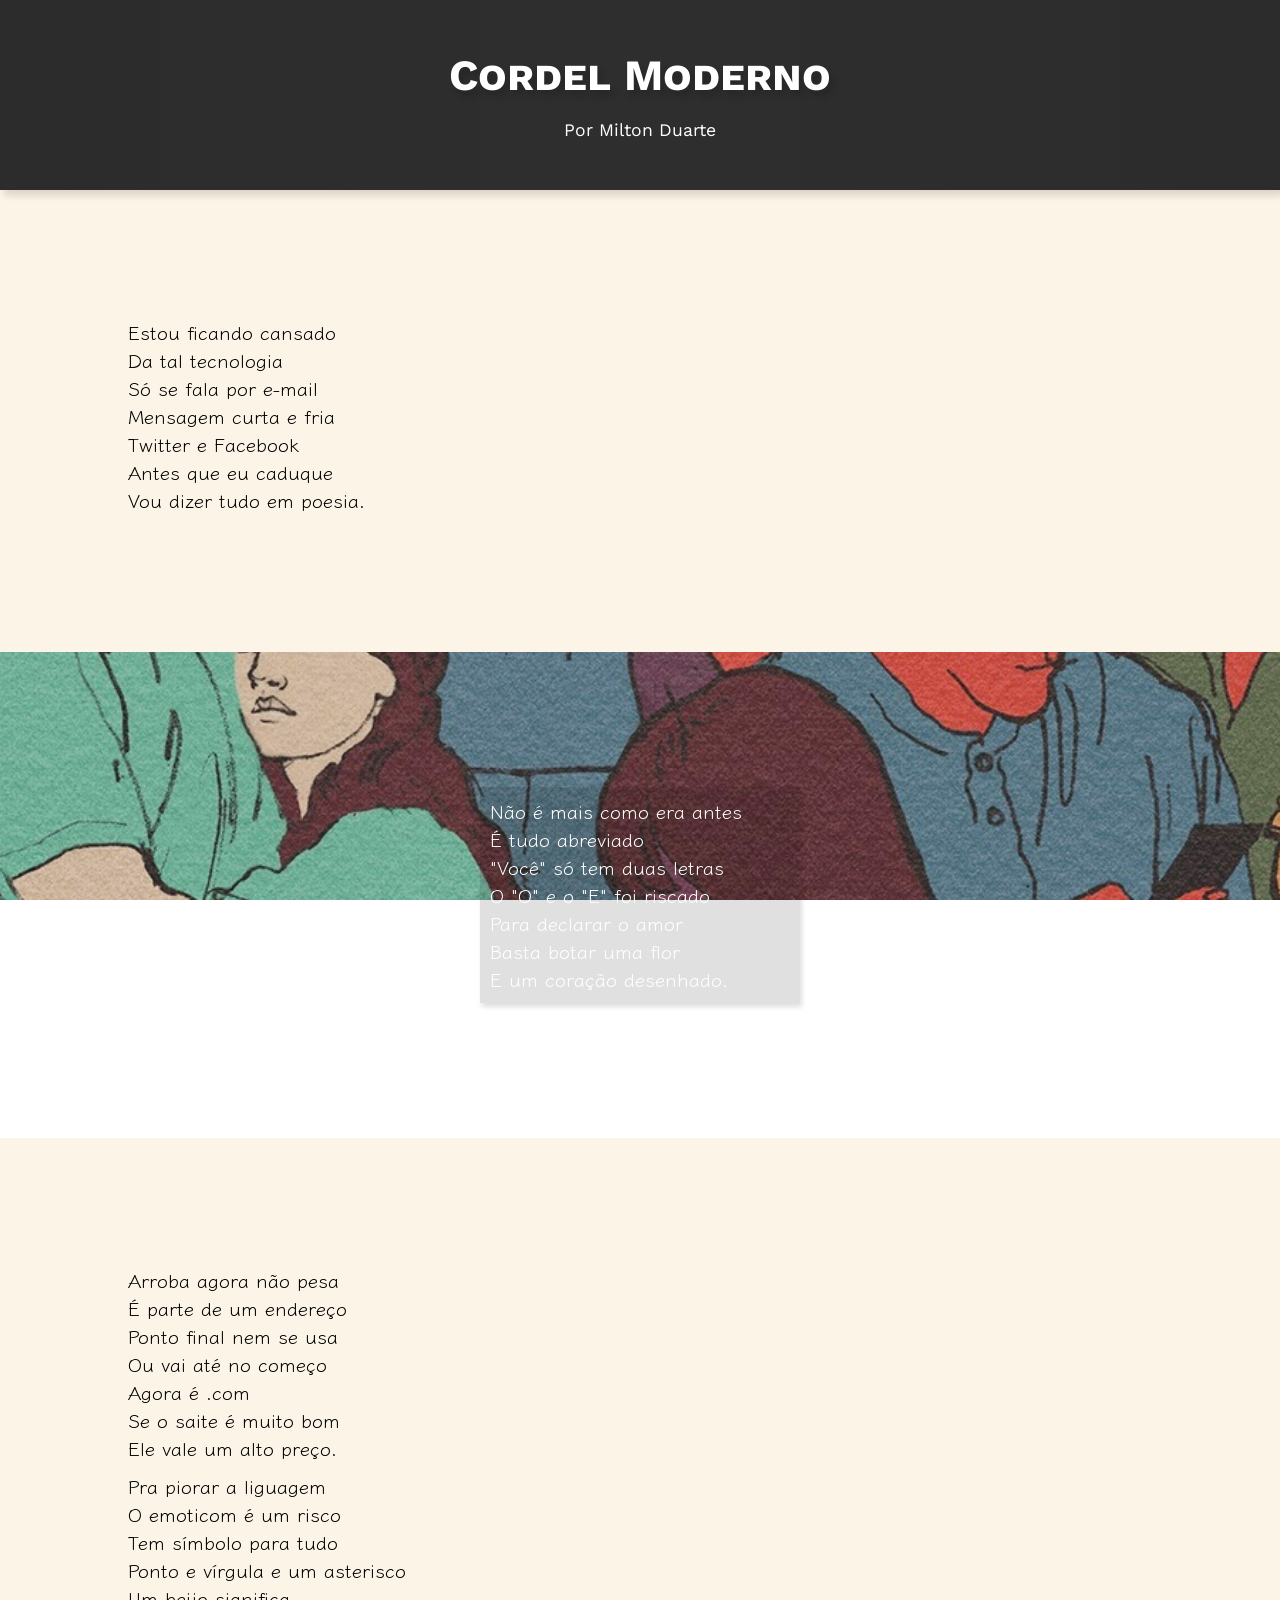
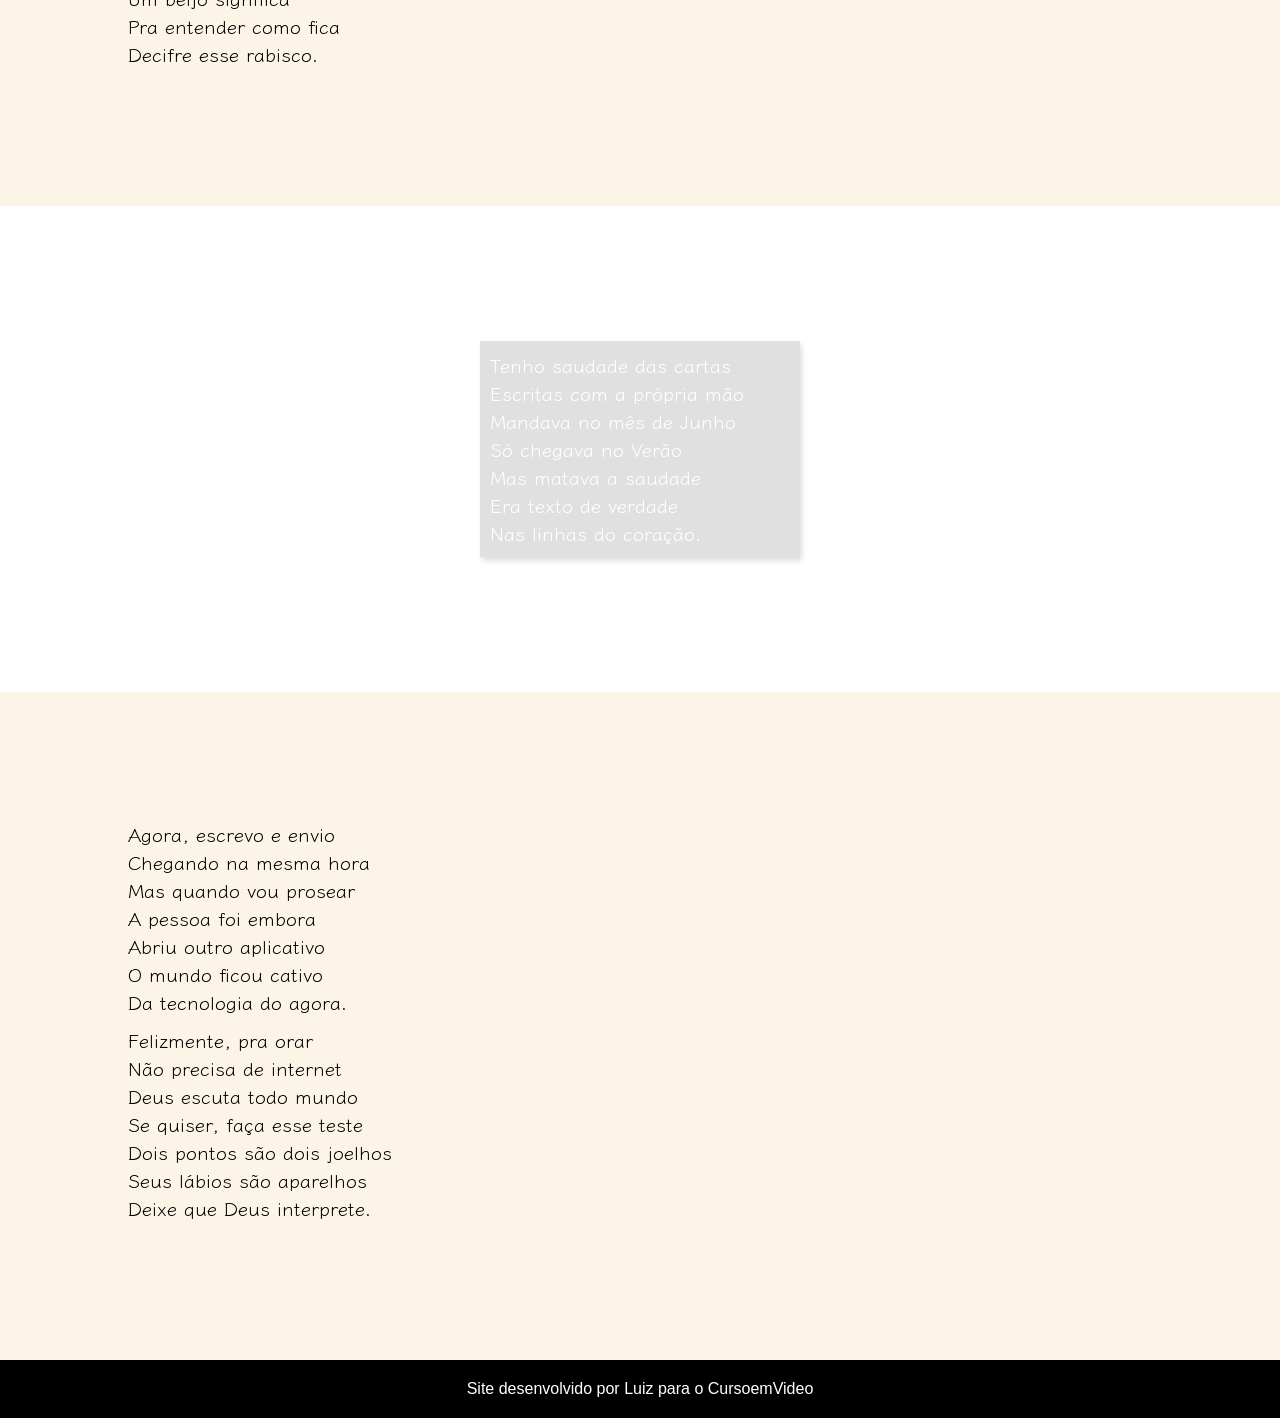
<file: index.html>
<!DOCTYPE html>
<html lang="pt-br">
<head>
    <meta charset="UTF-8">
    <meta http-equiv="X-UA-Compatible" content="IE=edge">
    <meta name="viewport" content="width=device-width, initial-scale=1.0">
    <link rel="shortcut icon" href="https://icons.iconarchive.com/icons/goescat/macaron/256/file-manager-icon.png" type="image/x-icon">
    <title>Projeto Cordel</title>
    <link rel="stylesheet" href="estilo/style.css">
</head>
<body>
    <header>
        <h1>Cordel Moderno</h1>
        <p>
            Por <a href="https://www.recantodasletras.com.br/poesias/3186743" target="_blank">Milton Duarte
            </a>
        </p>
    </header>
    
    <section class="normal">
        <p>
            Estou ficando cansado</br>
            Da tal tecnologia</br>
            Só se fala por e-mail</br>
            Mensagem curta e fria</br>
            Twitter e Facebook</br>
            Antes que eu caduque</br>
            Vou dizer tudo em poesia.
        </p>
    </section>

    <section class="imagem" id="img01">
        <p>
            Não é mais como era antes</br>
            É tudo abreviado</br>
            "Você" só tem duas letras</br>
            O "O" e o "E" foi riscado</br>
            Para declarar o amor</br>
            Basta botar uma flor</br>
            E um coração desenhado.
        </p>
    </section>
    
    <section class="normal">
        <p>
            Arroba agora não pesa</br>
            É parte de um endereço</br>
            Ponto final nem se usa</br>
            Ou vai até no começo</br>
            Agora é .com</br>
            Se o saite é muito bom</br>
            Ele vale um alto preço.
        </p>
        
        <p>
            Pra piorar a liguagem</br>
            O emoticom é um risco</br>
            Tem símbolo para tudo</br>
            Ponto e vírgula e um asterisco</br>
            Um beijo significa</br>
            Pra entender como fica</br>
            Decifre esse rabisco.
        </p>
        
    </section>
    
    <section class="imagem" id="img02">
        <p>
            Tenho saudade das cartas</br>
            Escritas com a própria mão</br>
            Mandava no mês de Junho</br>
            Só chegava no Verão</br>
            Mas matava a saudade</br>
            Era texto de verdade</br>
            Nas linhas do coração.
        </p>
    </section>

    <section class="normal">
        <p>
            Agora, escrevo e envio</br>
            Chegando na mesma hora</br>
            Mas quando vou prosear</br>
            A pessoa foi embora</br>
            Abriu outro aplicativo</br>
            O mundo ficou cativo</br>
            Da tecnologia do agora.
        </p>
        
        <p>
            Felizmente, pra orar</br>
            Não precisa de internet</br>
            Deus escuta todo mundo</br>
            Se quiser, faça esse teste</br>
            Dois pontos são dois joelhos</br>
            Seus lábios são aparelhos</br>
            Deixe que Deus interprete.
        </p>
    </section>
    <footer>
        <p>Site desenvolvido por <a href="https://github.com/LuizSantos45" target="_blank">Luiz</a> para o <a href="http://cursoemvideo.com" target="_blank">CursoemVideo</a></p>
    </footer>
</body>
</html>
</file>
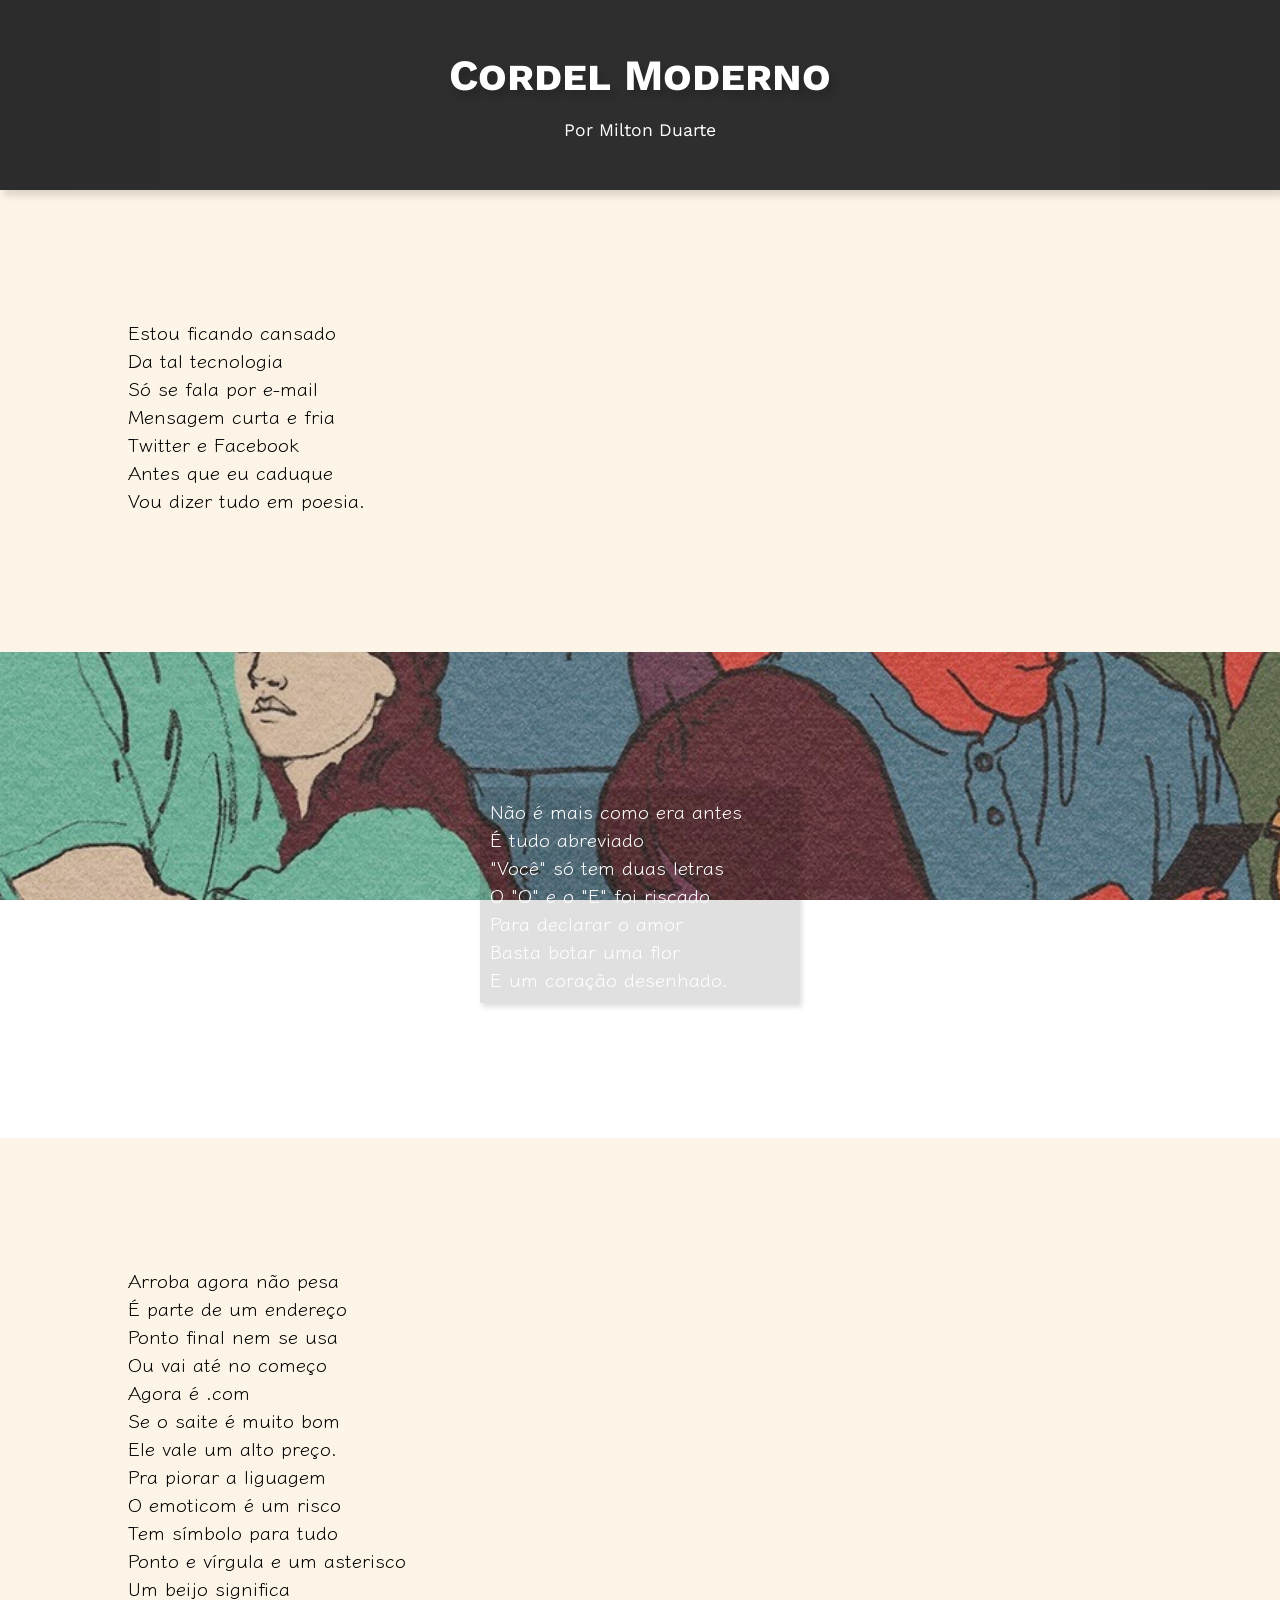
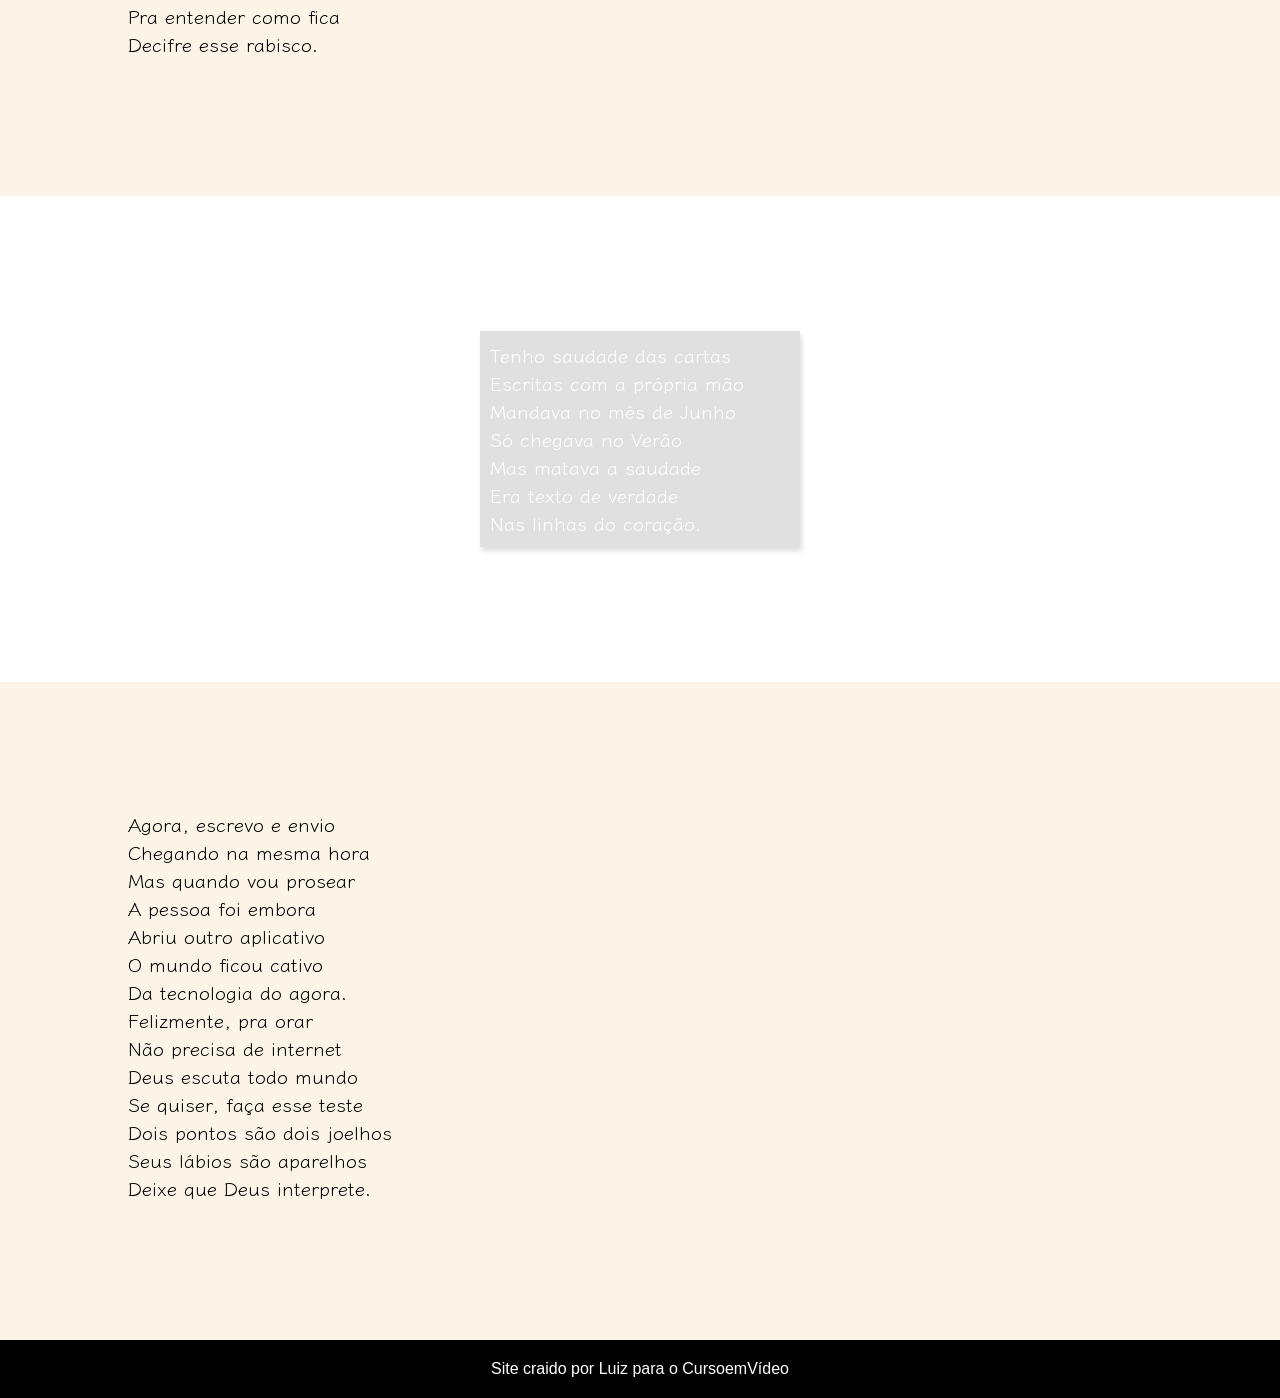
<file: cordel.html>
<!DOCTYPE html>
<html lang="pt-br">
<head>
    <meta charset="UTF-8">
    <meta http-equiv="X-UA-Compatible" content="IE=edge">
    <meta name="viewport" content="width=device-width, initial-scale=1.0">
    <link rel="shortcut icon" href="https://icons.iconarchive.com/icons/goescat/macaron/128/file-manager-icon.png" type="image/x-icon">
    <title>Cordel moderno</title>
    <link rel="stylesheet" href="estilo/style.css">
</head>
<body>
    <header>
        <h1>Cordel Moderno</h1>
        <p>Por <a href="https://www.recantodasletras.com.br/poesias/3186743" target="_blank" rel="external">Milton Duarte</a></p>
    </header>
    
    <section class="normal">
        <p>
            Estou ficando cansado <br>
            Da tal tecnologia <br>
            Só se fala por e-mail <br>
            Mensagem curta e fria <br>
            Twitter e Facebook <br>
            Antes que eu caduque <br>
            Vou dizer tudo em poesia.
        </p>
    </section>
    
    <section class="imagem" id="img01">
        <p>
            Não é mais como era antes <br>
            É tudo abreviado <br>
            "Você" só tem duas letras <br>
            O "O" e o "E" foi riscado <br>
            Para declarar o amor <br>
            Basta botar uma flor <br>
            E um coração desenhado.
        </p>
    </section>
    
    <section class="normal">
        <p>
            Arroba agora não pesa <br>
            É parte de um endereço <br>
            Ponto final nem se usa <br>
            Ou vai até no começo <br>
            Agora é .com <br>
            Se o saite é muito bom <br>
            Ele vale um alto preço. <br>
            
            Pra piorar a liguagem <br>
            O emoticom é um risco <br>
            Tem símbolo para tudo <br>
            Ponto e vírgula e um asterisco <br>
            Um beijo significa <br>
            Pra entender como fica <br>
            Decifre esse rabisco.
        </p>
    </section>
    
    <section class="imagem" id="img02">
        <p>
            Tenho saudade das cartas <br> 
            Escritas com a própria mão <br>
            Mandava no mês de Junho <br>
            Só chegava no Verão <br>
            Mas matava a saudade <br>
            Era texto de verdade <br>
            Nas linhas do coração.
        </p>
    </section>
    
    <section class="normal">
        <p>
            Agora, escrevo e envio <br>
            Chegando na mesma hora <br>
            Mas quando vou prosear <br>
            A pessoa foi embora <br>
            Abriu outro aplicativo <br>
            O mundo ficou cativo <br>
            Da tecnologia do agora. <br>
            
            Felizmente, pra orar <br>
            Não precisa de internet <br>
            Deus escuta todo mundo <br>
            Se quiser, faça esse teste <br>
            Dois pontos são dois joelhos <br>
            Seus lábios são aparelhos <br>
            Deixe que Deus interprete.
        </p>
    </section>
    <footer>Site craido por <a href="https://github.com/LuizSantos45" target="_blank">Luiz</a> para o <a href="https://www.cursoemvideo.com/" target="_blank">CursoemVídeo</a></footer>
</body>
</html>
</file>
<file: estilo/style.css>
@charset "UTF-8";

@import url('https://fonts.googleapis.com/css2?family=Work+Sans:wght@200&display=swap');

@import url('https://fonts.googleapis.com/css2?family=Klee+One&display=swap');

@import url('https://fonts.googleapis.com/css2?family=Work+Sans:wght@100&display=swap');

:root {
    --font01: 'Klee One', cursive;
    --font02: 'Work Sans', sans-serif;
    --font03: Arial, Helvetica, sans-serif;
    --font04: 'Work Sans', sans-serif;
}

* {
    padding: 0px;
    margin: 0px;
}

html, body {
    min-height: 100vh;
    font-family: var(--font03); 
}

header {
    background-image: linear-gradient(to right, #000000d3, #000000d1, #000000d3);
    box-shadow: 4px 6px 7px #0000002d;
    color: #ffffff;
    text-align: center;
}

header > h1 {
    font-family: var(--font02);
    font-variant: small-caps;
    font-size: 2.7em;
    text-shadow: 4px 6px 7px #0000002d;
    padding-top: 50px;
    padding-bottom: 20px;
}

header > p {
    font-family: var(--font04);
    padding-bottom: 50px;
    font-size: 1.1em;
}

header a, footer a {
    font-size: bold;
    color: white;
    text-decoration: none;
}

header a:hover, footer a:hover {
    text-decoration: underline;
}

section {
    background-color: #f5deb350;
    padding: 10vw;
}

section > p {
    font-family: var(--font01);
    font-size: 1.2em;
    padding-bottom: 10px;
}

section.imagem {
    background-color: #000000df;
    background-attachment: fixed;
    background-size: cover;
    padding: 15vh;
    color: #ffffff;
}

section.imagem > p {
    background-color: #0000001f;
    min-width: 240px;
    max-width: 300px;
    margin: auto;
    filter: blur(0.1px);
    box-shadow: 2px 4px 5px #00000021;
    padding: 10px;
}

section#img01 {
    background-image: url(../imagens/men-women-children-poster-banner.jpeg.crdownload);
    background-position: center center;   
}

section#img02 {
    background-image: url(../imagens/High_resolution_wallpaper_background_ID_77701387785.jpeg);
    background-position: center center;
}

footer {
    background-color: black;
    text-align: center;
    color: white;
    padding: 20px;
    text-align: center;
}
</file>
